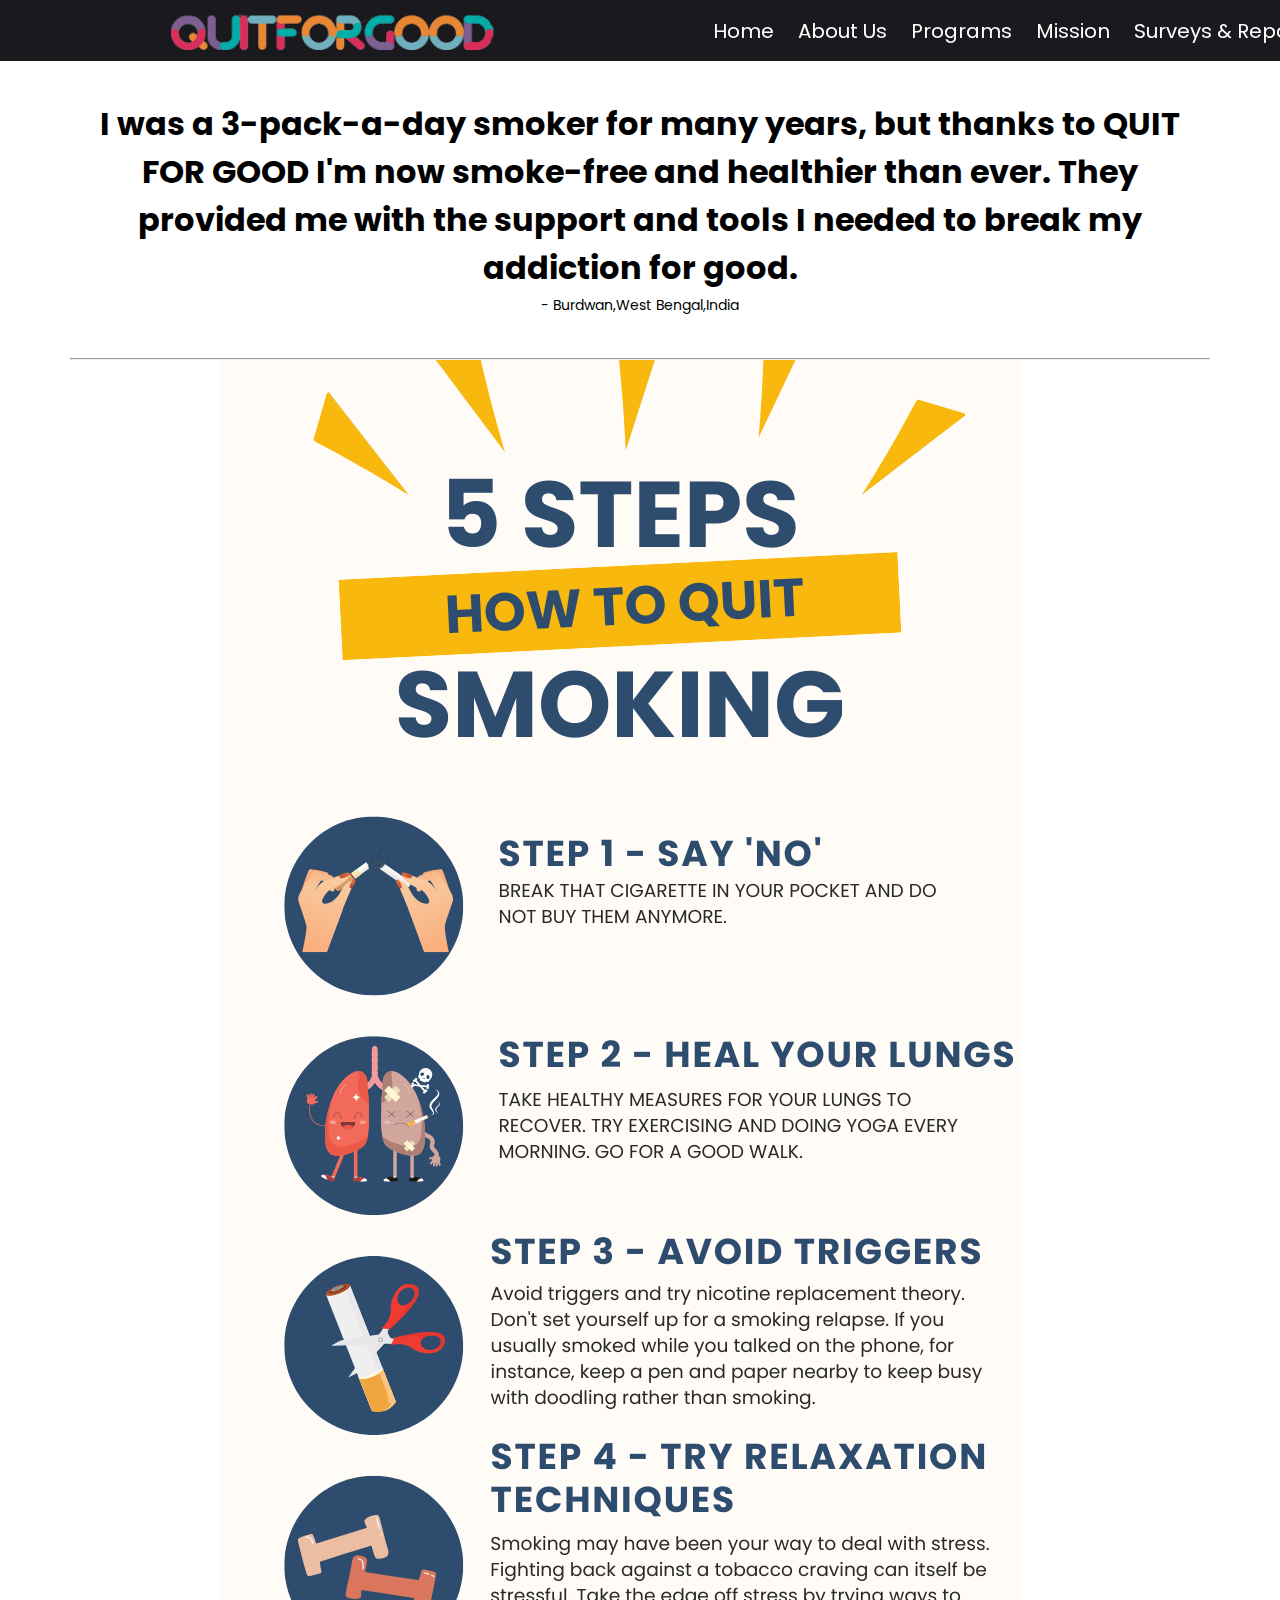
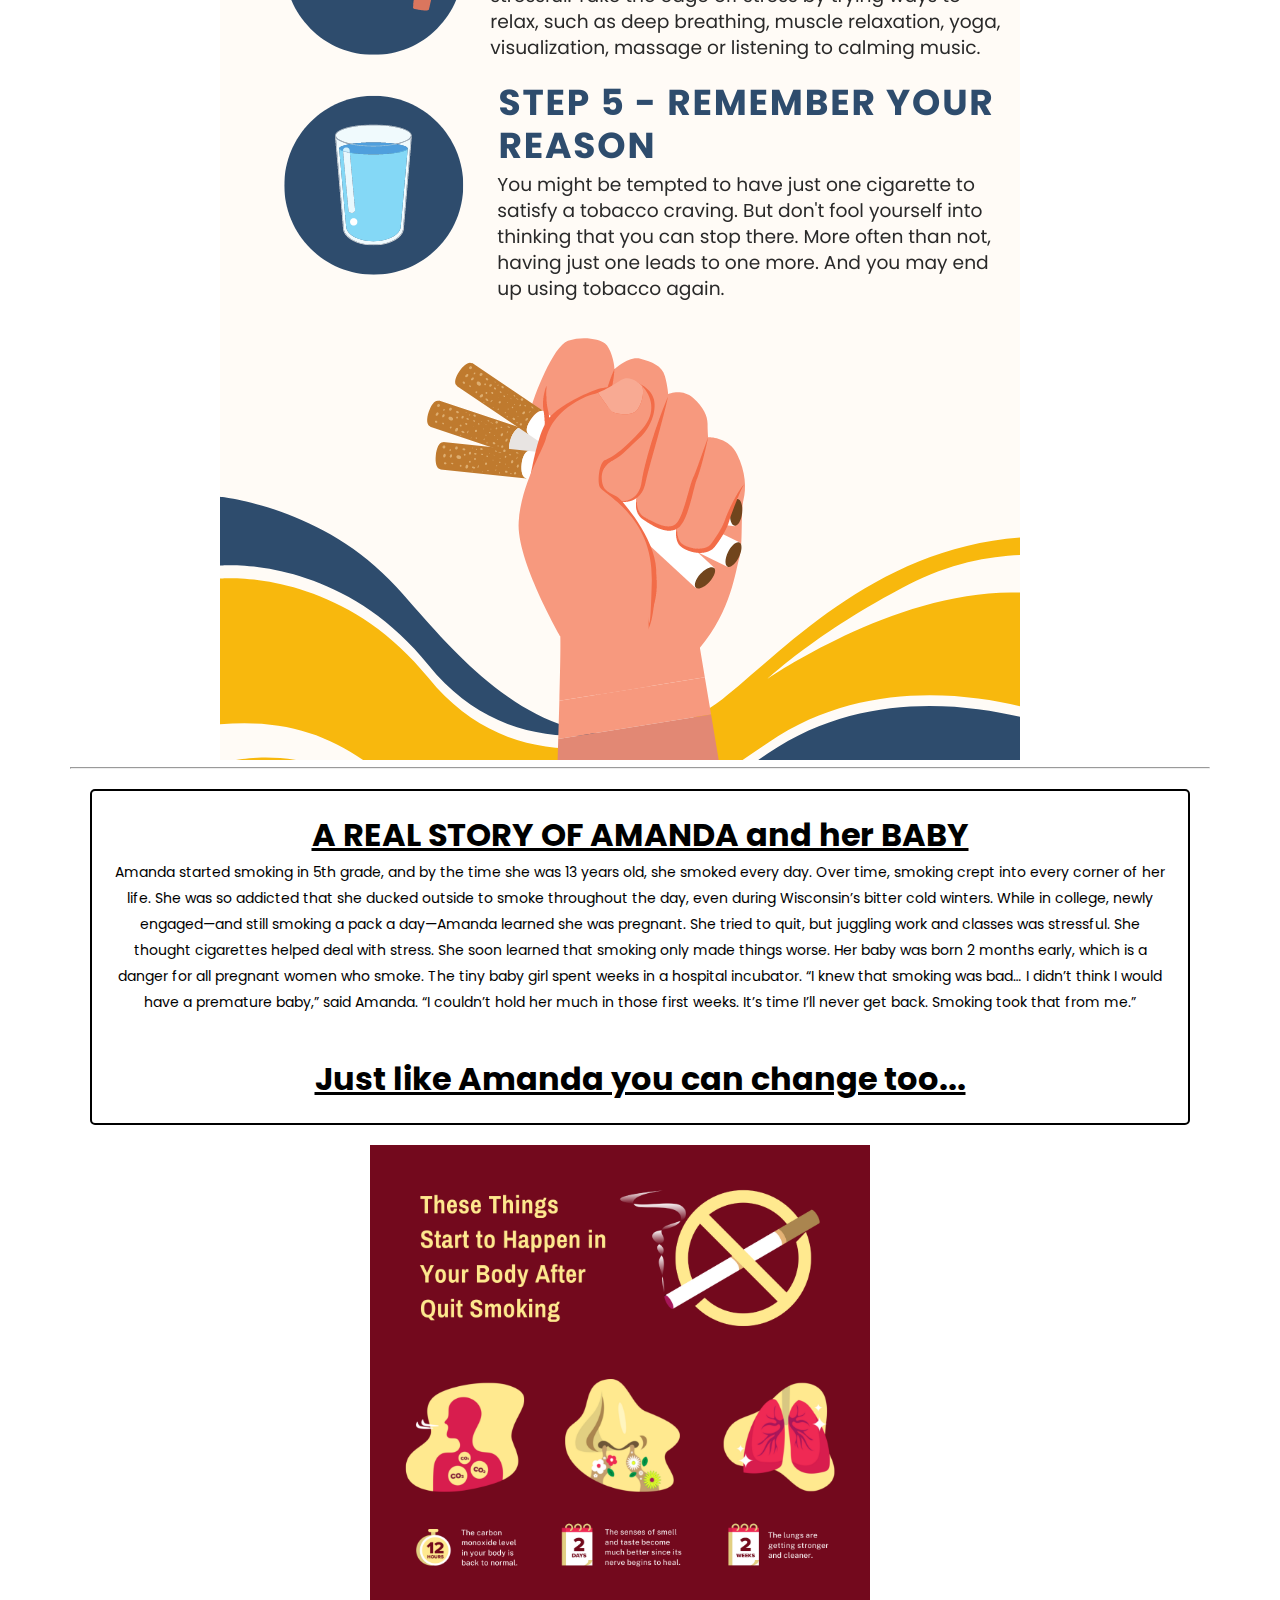
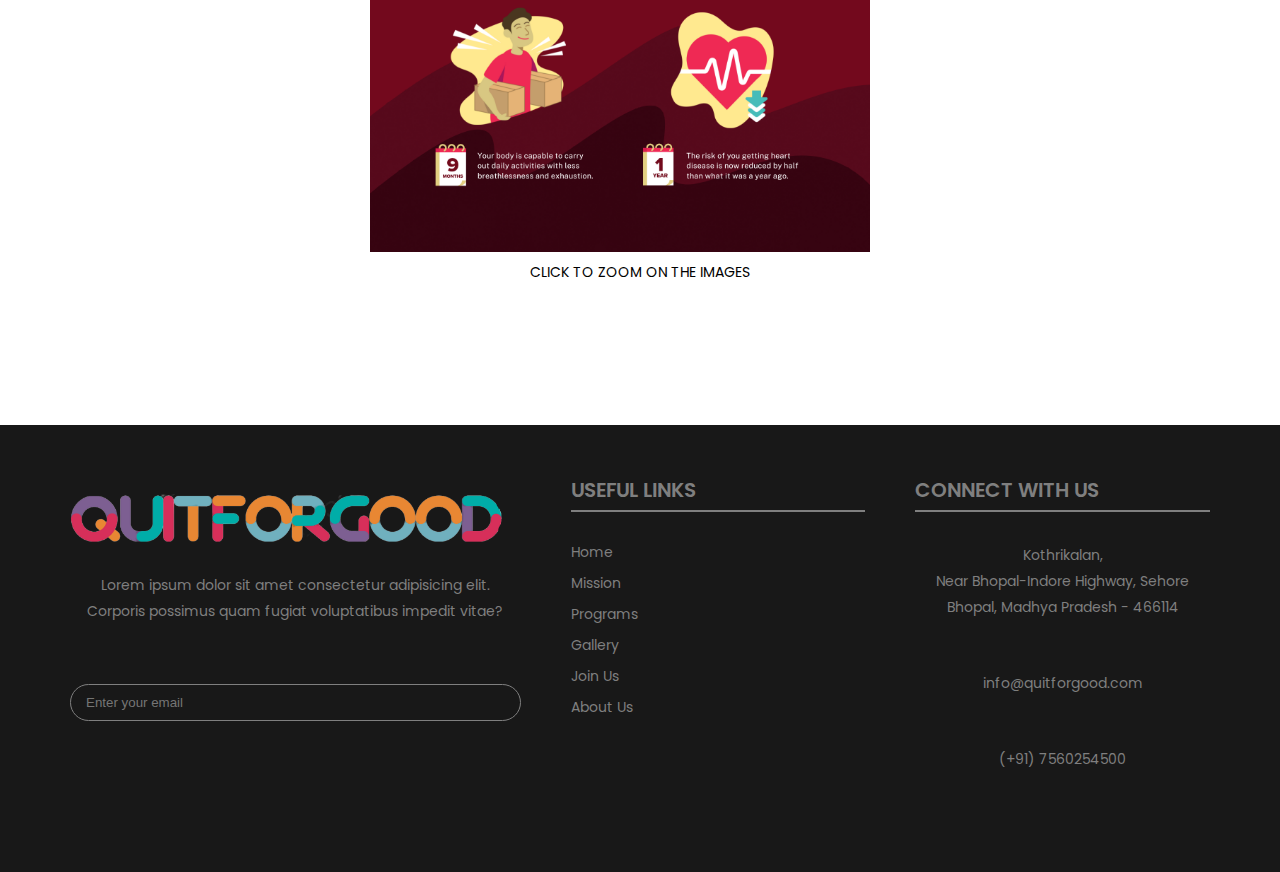
<file: NGO/quit.html>
<!DOCTYPE html>
<html lang="en">
    <head>
        <meta charset="UTF-8" />
        <meta name="viewport" content="width=device-width, initial-scale=1.0" />
        <title>QuitForGood</title>
        <link rel="icon" type="image/x-icon" href="https://cdn-icons-png.flaticon.com/128/58/58177.png">
        <link rel="stylesheet" href="surveystyle.css" />
        <link rel="stylesheet" href="https://nhm.gov.in/css/custom.css" />
        <link rel="stylesheet" href="quitstyle.css" />
    </head>
    <body>
        <div class="fullContainer banner" id="homeSection">
            <header>
                <div class="container">
                    <div class="logo">
                    <img src="images/logo2f.png" alt="NGO logo">
                    </div>
                    
                    <nav>
                        <ul>
                            <li><a href="index.html">Home</a></li>
                            <li><a href="index.html">About Us</a></li>
                            <li><a href="index.html">Programs</a></li>
                            <li><a href="index.html">Mission</a></li>
                            <li><a href="./survey.html">Surveys & Reports</a></li>
                            <li><a href="index.html">Gallery</a></li>
                            <li><a href="index.html">Join Us</a></li>
                            <li><a style="color: greenyellow; font-size: 24px; font-weight: 800;" href="./survey.html">Quit plan</a></li>
                        </ul>
                    </nav>
                </div>
            </header>
            <!-- header ends here -->

            <section class="fullContainer" id="quitSection">
            <div class="container">
                <h1 class="heading">
                    I was a 3-pack-a-day smoker for many years, but thanks to QUIT FOR GOOD I'm now smoke-free and healthier than ever. They provided me with the support and tools I needed to break my addiction for good.
                </h1>
                <p>- Burdwan,West Bengal,India</p>
                <hr>
                <img src="images/quit/3.png" id="im3">
                <hr>
                <div class="storybox">

                <h1 class="heading">A REAL STORY OF AMANDA and her BABY</h1>
                <p>
                    Amanda started smoking in 5th grade, and by the time she was 13 years old, she smoked every day. Over time, smoking crept into every corner of her life. She was so addicted that she ducked outside to smoke throughout the day, even during Wisconsin’s bitter cold winters.

While in college, newly engaged—and still smoking a pack a day—Amanda learned she was pregnant. She tried to quit, but juggling work and classes was stressful. She thought cigarettes helped deal with stress. She soon learned that smoking only made things worse. Her baby was born 2 months early, which is a danger for all pregnant women who smoke. The tiny baby girl spent weeks in a hospital incubator. “I knew that smoking was bad… I didn’t think I would have a premature baby,” said Amanda. “I couldn’t hold her much in those first weeks. It’s time I’ll never get back. Smoking took that from me.”

                </p>

                <h1 class="heading">Just like Amanda you can change too...</h1>
            </div>
                <img src="images/quit/4.png" id="im4">

                <p>CLICK TO ZOOM ON THE IMAGES</p>


            
               
            </section>




            <footer>
                <div class="container">
    
                    <div class="newsLetterContainer">
                        <img src="images/logo2f.png" alt="" />
                        <p>Lorem ipsum dolor sit amet consectetur adipisicing elit. Corporis possimus quam fugiat voluptatibus impedit vitae?                      
                        </p>
                        <input type="text" placeholder="Enter your email" />
    
                    </div>
                    <!-- newsLetterContainer ends here -->
    
                    <div class="linksContainer">
                        <div class="title">USEFUL LINKS</div>
                        <ul>
                            <li><a href="index.html">Home</a></li>
                            <li><a href="index.html">Mission</a></li>
                            <li><a href="index.html">Programs</a></li>
                            <li><a href="index.html">Gallery</a></li>
                            <li><a href="index.html">Join Us</a></li>
                            <li><a href="index.html">About Us</a></li>
                        </ul>
    
                    </div>
                    <!-- linksContainer ends here -->
    
                    <div class="connectContainer">
                        <div class="title">CONNECT WITH US</div>
                        <p>
                           Kothrikalan,<br>
                           Near Bhopal-Indore Highway, Sehore<br>
                           Bhopal, Madhya Pradesh - 466114           
                        </p>
                        <p>info@quitforgood.com</p>
                        <p>(+91) 7560254500</p>
    
    
                    </div>
                    <!-- connectContainer ends here -->
                    
                </div>
            </footer>
    
    
    
    
    
            <script src="script.js"></script>
            
            <script src="script.js"></script>
        </body>
    </html>
</file>
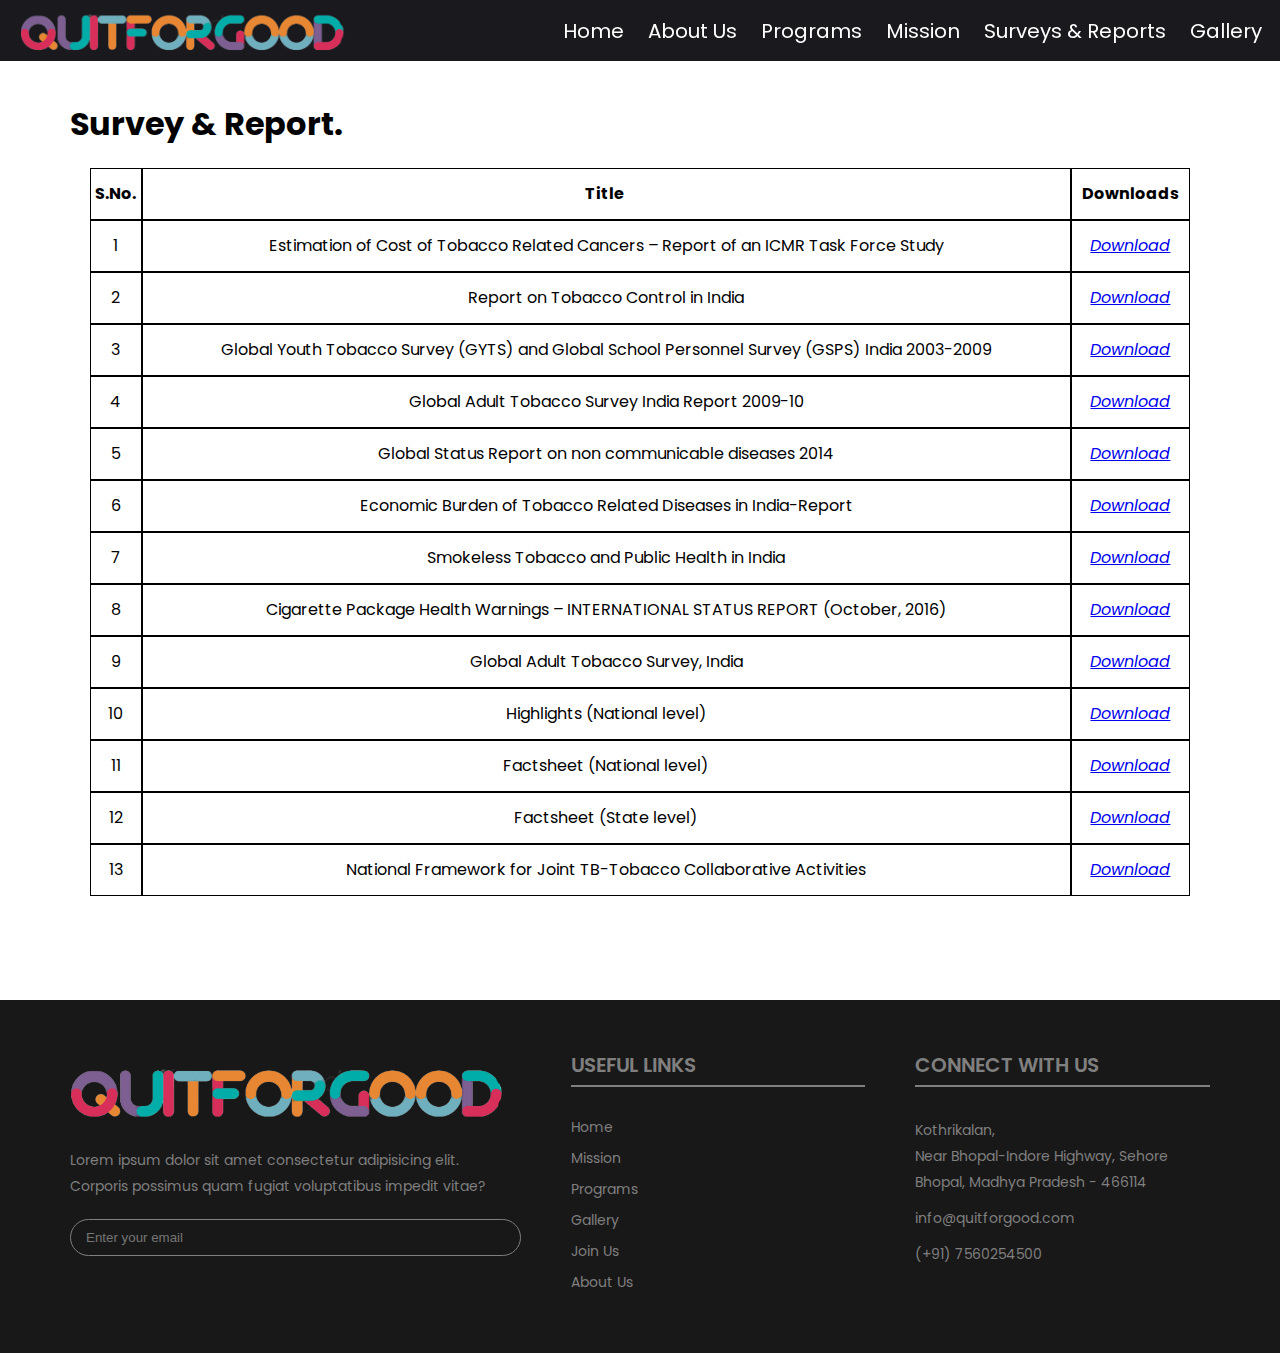
<file: NGO/survey.html>
<!DOCTYPE html>
<html lang="en">
    <head>
        <meta charset="UTF-8" />
        <meta name="viewport" content="width=device-width, initial-scale=1.0" />
        <title>QuitForGood</title>
        <link rel="icon" type="image/x-icon" href="https://cdn-icons-png.flaticon.com/128/58/58177.png">
        <link rel="stylesheet" href="surveystyle.css" />
        <link rel="stylesheet" href="https://nhm.gov.in/css/custom.css" />
    </head>
    <body>
        <div class="fullContainer banner" id="homeSection">
            <header>
                <div class="container">
                    <div class="logo">
                    <img src="images/logo2f.png" alt="NGO logo">
                    </div>
                    
                    <nav>
                        <ul>
                            <li><a href="index.html">Home</a></li>
                            <li><a href="index.html">About Us</a></li>
                            <li><a href="index.html">Programs</a></li>
                            <li><a href="index.html">Mission</a></li>
                            <li><a href="./survey.html">Surveys & Reports</a></li>
                            <li><a href="index.html">Gallery</a></li>
                            <li><a href="index.html">Join Us</a></li>
                            <li><a style="color: greenyellow; font-size: 24px; font-weight: 800;" href="./quit.html">Quit plan</a></li>
                        </ul>
                    </nav>
                </div>
            </header>
            <!-- header ends here -->

            <section class="fullContainer" id="surveyTable">
            <div class="container">
                <div class="single">
                    <div class="container">
                        <div class="article-post w3l">
                                            <div class="row">
                                <div class="col-md-10 pagetitle">
                                    <h1>Survey & Report.</h1>
                                </div>
                                <div class="col-md-2 back-button float-right " >
                                                        
                                </div>
                            </div>
                            <div class="row">
                                <div class="contentmain1">
                                    <div class="post-details s-page">
                                                                                                        <div id="cmscontent"><table class="datatable" border="0" summary="NTCP" width="100%" cellspacing="0" cellpadding="0">
            <thead>
                <tr><th>S.No.</th><th>Title&nbsp;</th><th>Downloads</th></tr>
                </thead>
                <tbody>
                <tr>
                <td>1</td>
                <td>Estimation of Cost of Tobacco Related Cancers &ndash; Report of an ICMR Task Force Study</td>
                <td><a href="https://nhm.gov.in/NTCP/Surveys-Reports-Publications/Estimation_of_Cost_of_Tobacco_Related-Cancers-Report-of_an_ICMR_Task_Force_Study.pdf" target="_blank"><em>Download</em></a></td>
                </tr>
                <tr>
                <td>2</td>
                <td>Report on Tobacco Control in India</td>
                <td><a href="https://nhm.gov.in/NTCP/Surveys-Reports-Publications/Report_on_Tobacco_Control_in_India.pdf" target="_blank"><em>Download</em></td>
                </tr>
                <tr>
                <td>3</td>
                <td>Global Youth Tobacco Survey (GYTS) and Global School Personnel Survey (GSPS) India 2003-2009</td>
                <td><a href="https://nhm.gov.in/NTCP/Surveys-Reports-Publications/GYTS_and_GSPS_India-2003-2009.pdf" target="_blank"><em>Download</em></td>
                </tr>
                <tr>
                <td>4</td>
                <td>Global Adult Tobacco Survey India Report 2009-10</td>
                <td><a href="https://nhm.gov.in/NTCP/Surveys-Reports-Publications/Global_Adult_Tobacco_Survey_India_2009-2010-Report.pdf" target="_blank"><em>Download</em></a></td>
                </tr>
                <tr>
                <td>5</td>
                <td>Global Status Report on non communicable diseases 2014</td>
                <td><a href="https://nhm.gov.in/NTCP/Surveys-Reports-Publications/Global_Status_Report_on_noncommunicable_disease-%202014.pdf" target="_blank"><em>Download</em></a></td>
                </tr>
                <tr>
                <td>6</td>
                <td>Economic Burden of Tobacco Related Diseases in India-Report</td>
                <td><a href="https://nhm.gov.in/NTCP/Surveys-Reports-Publications/Economic_Burden_of_Tobacco_Related_Diseases_in_India-Report.pdf" target="_blank"><em>Download</em></a></td>
                </tr>
                <tr>
                <td>7</td>
                <td>Smokeless Tobacco and Public Health in India</td>
                <td><a href="https://nhm.gov.in/NTCP/Surveys-Reports-Publications/Smokeless_Tobacco_and_Public_Health_in_India.pdf" target="_blank"><em>Download</em></a></td>
                </tr>
                <tr>
                <td>8</td>
                <td>Cigarette Package Health Warnings &ndash; INTERNATIONAL STATUS REPORT (October, 2016)</td>
                <td><a href="https://nhm.gov.in/NTCP/Surveys-Reports-Publications/Cigarette_Package_Health_Warnings-Internatioanl_Status_Report-October-2016.pdf" target="_blank"><em>Download</em></a></td>
                </tr>
                <tr>
                <td>9</td>
                <td>Global Adult Tobacco Survey, India </td>
                <td><a href="https://nhm.gov.in/NTCP/Surveys-Reports-Publications/Report.pdf" target="_blank"><em>Download</em></a></td>
                </tr>
                <tr>
                <td>10</td>
                <td>Highlights (National level)</td>
                <td><a href="https://nhm.gov.in/NTCP/Surveys-Reports-Publications/GATS-2-Highlights-(National-level).pdf" target="_blank"><em>Download</em></a></td>
                </tr>
                <tr>
                <td>11</td>
                <td>Factsheet (National level)</td>
                <td><a href="https://nhm.gov.in/NTCP/Surveys-Reports-Publications/GATS-2-Factsheet-(National-level).pdf" target="_blank"><em>Download</em></a></td>
                </tr>
                <tr>
                <td>12</td>
                <td>Factsheet (State level)</td>
                <td><a href="https://nhm.gov.in/NTCP/Surveys-Reports-Publications/Factsheets_32States_GATS2.zip" target="_blank"><em>Download</em></a></td>
                </tr>
                <tr>
                <td>13</td>
                <td>National Framework for Joint TB-Tobacco Collaborative Activities</td>
                <td><a href="https://nhm.gov.in/NTCP/Surveys-Reports-Publications/National_Framework_for_Joint_TB-Tobacco_Collaborative_Activities.pdf" target="_blank"><em>Download</em></a></td>
                </tr>
                </tbody>
                </table>
                </div>
                </div>
                </div>
                </div>
                </div>
                </div>
                </div>
                </div>
               
            </section>




            <footer>
                <div class="container">
    
                    <div class="newsLetterContainer">
                        <img src="images/logo2f.png" alt="" />
                        <p>Lorem ipsum dolor sit amet consectetur adipisicing elit. Corporis possimus quam fugiat voluptatibus impedit vitae?                      
                        </p>
                        <input type="text" placeholder="Enter your email" />
    
                    </div>
                    <!-- newsLetterContainer ends here -->
    
                    <div class="linksContainer">
                        <div class="title">USEFUL LINKS</div>
                        <ul>
                            <li><a href="index.html">Home</a></li>
                            <li><a href="index.html">Mission</a></li>
                            <li><a href="index.html">Programs</a></li>
                            <li><a href="index.html">Gallery</a></li>
                            <li><a href="index.html">Join Us</a></li>
                            <li><a href="index.html">About Us</a></li>
                        </ul>
    
                    </div>
                    <!-- linksContainer ends here -->
    
                    <div class="connectContainer">
                        <div class="title">CONNECT WITH US</div>
                        <p>
                           Kothrikalan,<br>
                           Near Bhopal-Indore Highway, Sehore<br>
                           Bhopal, Madhya Pradesh - 466114           
                        </p>
                        <p>info@quitforgood.com</p>
                        <p>(+91) 7560254500</p>
    
    
                    </div>
                    <!-- connectContainer ends here -->
                    
                </div>
            </footer>
    
    
    
    
    
            
            
            
        </body>
    </html>
</file>
<file: NGO/surveystyle.css>
@import url('https://fonts.googleapis.com/css2?family=Noto+Sans+Tangsa:wght@400;500;600;700&family=Poppins:ital,wght@0,200;0,300;0,500;0,700;0,800;0,900;1,200;1,600&display=swap');

:root{
        --themeRed:#e43a47;
        --gray: #efefef; 
}

html{
        scroll-behavior: smooth;
}

button,body{
        font-family: 'Poppins', sans-serif;
}

*{
        margin: 0;
        padding: 0;
        box-sizing: border-box;
}

p{
        font-size: 14px;
        line-height: 26px;
}

.fullContainer{
        width: 100%;
}

.container{
        width:1140px;
        margin: auto;     
}

.sectionTitle{
        width: 300px;
        border-bottom: 3px solid var(--themeRed);
        text-align: center;
        font-size: 2rem;
        font-weight: 800;
        margin: 0px auto 50px;
        position: relative;
        padding: 8px;
        text-transform: uppercase;
}

.sectionTitle::after{           /*its for the triangle in between the underline of about us  */
        display: inline-block;
        content: "";
        height: 15px;
        width: 15px;
        background-color: var(--themeRed);
        position: absolute;
        left: calc((50% - 10px));
        top: calc(75% - 7px);
        transform: rotate(45deg) translate(52%,52%);
        border: 3px solid #fff;
}

section{
        padding: 100px 0;
        position: relative;
}

/* Common Style End */

/* Home Style Start */
header{
        width: 100%;
        background-color: rgb(25, 25, 30);
        position: fixed;
        z-index: 2;
}

header .container{
        display: flex;
        margin: 0px 0px 0px 20px; 
        justify-content: space-between;
}

header .container .logo{
        margin: 0;
        padding: 0;
        height: 60px;    
}

header .container .logo img{
        height: 100%;
}

header nav{
        flex-shrink: 0;
}

header nav ul{
        list-style-type: none;
        padding-left: 200px;
}

header nav ul li{
        display: inline-block;
}

header nav ul li a{
        display: inline-block;
        height: 60px;
        line-height: 10px;
        padding: 25px 15px 0px 5px;
        text-decoration: none;
        text-transform: capitalize;
        font-size: 20px;
        color: #fff;
        transition: 0.3s;
}
header nav ul li a:hover{
        background-color: var(--themeRed);
}



/* Home Style End */

table{
        line-height: 50px;
        
        padding: 20px;
        text-align: center;
}

tr, th, td{
        border: 1px solid black;
}

#surveyTable{
        height: 1000px;
}

/**/
/* Footer starts here */

footer{
        background-color: #181818;
        color: #7f7f7f;
        padding: 50px 0;
        font-size: 14px;
}

footer .container{
        display: grid;
        grid-template-columns: 1fr 1fr 1fr;
        grid-gap: 50px;
}

footer .title{
        font-size: 20px;
        font-weight: 600;
        text-transform: uppercase;
        border-bottom: 2px solid;
        margin-bottom: 30px;
        padding: 0 0 5px 0;
}

footer p{
        margin-bottom: 10px;
}

footer .linksContainer ul{
        list-style-type: none;
}

footer .linksContainer ul li a{
        text-decoration: none;
        color: #7f7f7f;
        margin-bottom: 10px;
        display: inline-block;
}

footer .newsLetterContainer img{
        margin-top: 0;
        margin-left: 0;
        height: 80px;
        padding: 0;
        margin-bottom: 11px;
}

footer .newsLetterContainer input{
        background-color: transparent;
        border: 1px solid #7f7f7f;
        outline: none;
        padding: 10px 15px;
        width: 100%;
        margin-top: 10px;
        color: #ccc;
        border-radius: 30px;
}


/* Footer ends here */


/*Responsive Layout */

@media screen and (max-width:1140px){
        .container{
                width: 100%;
                padding: 0 15px;
        }
        .education .videoPlayer{
                width: 1280px;
        }
}

@media screen and (max-width: 1080px){
        .banner h1{
                margin-top: 200px;
        }
        #aboutSection .cards{
                justify-content: space-around;
                height: auto;
        }
        #aboutSection .cards > div{
                margin: 10px 0;
        }       
}

@media screen and (max-width: 1024px){
        .banner{
                background-position-x: 45%;
        }
        .banner h1{
                font-size: 2.5rem;
        }
        .programs .boxContainer{
                grid-template-columns: repeat(2, 1fr);
        }
}

@media screen and (max-width: 768px){
        header nav{             /*In this view the navbar will shift to left and will be toggled to ocme out when pressed*/
                position: relative;
                border: 2px solid #fff;
                height: 30px;
                width: 30px;
                margin-top: 20px;
                border-radius: 5px;
        }
        header nav:after{
                top: 17px;

        }
        header nav:before{
                top: 7px;

        }
        header nav:after, header nav:before{
                content: "";
                height: 2px;
                width: 17px;
                background-color: #fff;
                display: block;
                position: absolute;
                left: 5px;
        }
        header nav ul{
                position: absolute;
                right: -400px;
                top: 53px;
                transition: 0.5s;
        }
        header nav:hover ul{
                right: 0;
        }

        header nav ul li{
                display: block;
        }

        header nav ul li a{
                width: 300px;
                background-color: rgba(0,0,0,0.6);
        }
        .banner{
                background-position-x: 65%;
        }
        .banner p{
                font-size: 14px;
        }
        .banner p, .banner h1{
                width: 70%;
        }
        #aboutSection .cards >div:hover{
                width: 350px;
        } 
        .education .educationContainer{
                width: 96%;
        }      
        .education .educationContainer h3{
                font-size: 30px;
                line-height: 35px;
        }
        .education .educationContainer p{
                margin: 10px 0 20px;
        }
        .gallery .galleryContainer{
                column-count: 2;
        }
}

@media screen and (max-width: 425px){
        .banner h1{
                margin-top: 150px;
                font-size: 2rem;
                line-height: 3rem;
        }
        .banner button{
                margin-bottom: 10px;
        }
        #aboutSection p{
                text-align: justify;
        }
        #aboutSection .cards >div:hover{
                width: 400px;
                margin-top: 10px;
                padding: 35px;
        }
        .programs .boxContainer{
                grid-template-columns: 1fr;
        }
        .education .videoPlayer{
                width: 1400px;
        }
        .education .educationContainer{
                width: 93%;
        }
        .gallery .galleryContainer{
                column-count: 1;
        }
        footer.container{
                grid-template-columns: 1fr;
        }      
}

@media screen and (max-width: 320px){
        .education .educationContainer h3{
                font-size: 18px;
                line-height: 24px;
        }
        .banner h1{
                margin-top: 100px;
        }
}
</file>
<file: NGO/quitstyle.css>
#quitSection{
    height: 100%;
    margin: auto;
    display: flex;
    flex-direction: column;    
    justify-content: center;
   align-items: center;
}

#im4 {
   width: 500px;
   margin: 0px 0px 0px 300px;
}

img{
    margin: 0px 0px 0px 150px;
    
    cursor: pointer;
}

.heading{
    justify-content: center;
   align-items: center;
   text-align: center;

}

p{
    justify-content: center;
   align-items: center;
   text-align: center;
   padding-bottom: 40px;
}

.storybox{
    margin: 20px;
    border: 2px solid black;
    border-radius: 5px;
    padding: 20px;
}

.storybox h1{
    text-decoration: underline;
}
</file>
